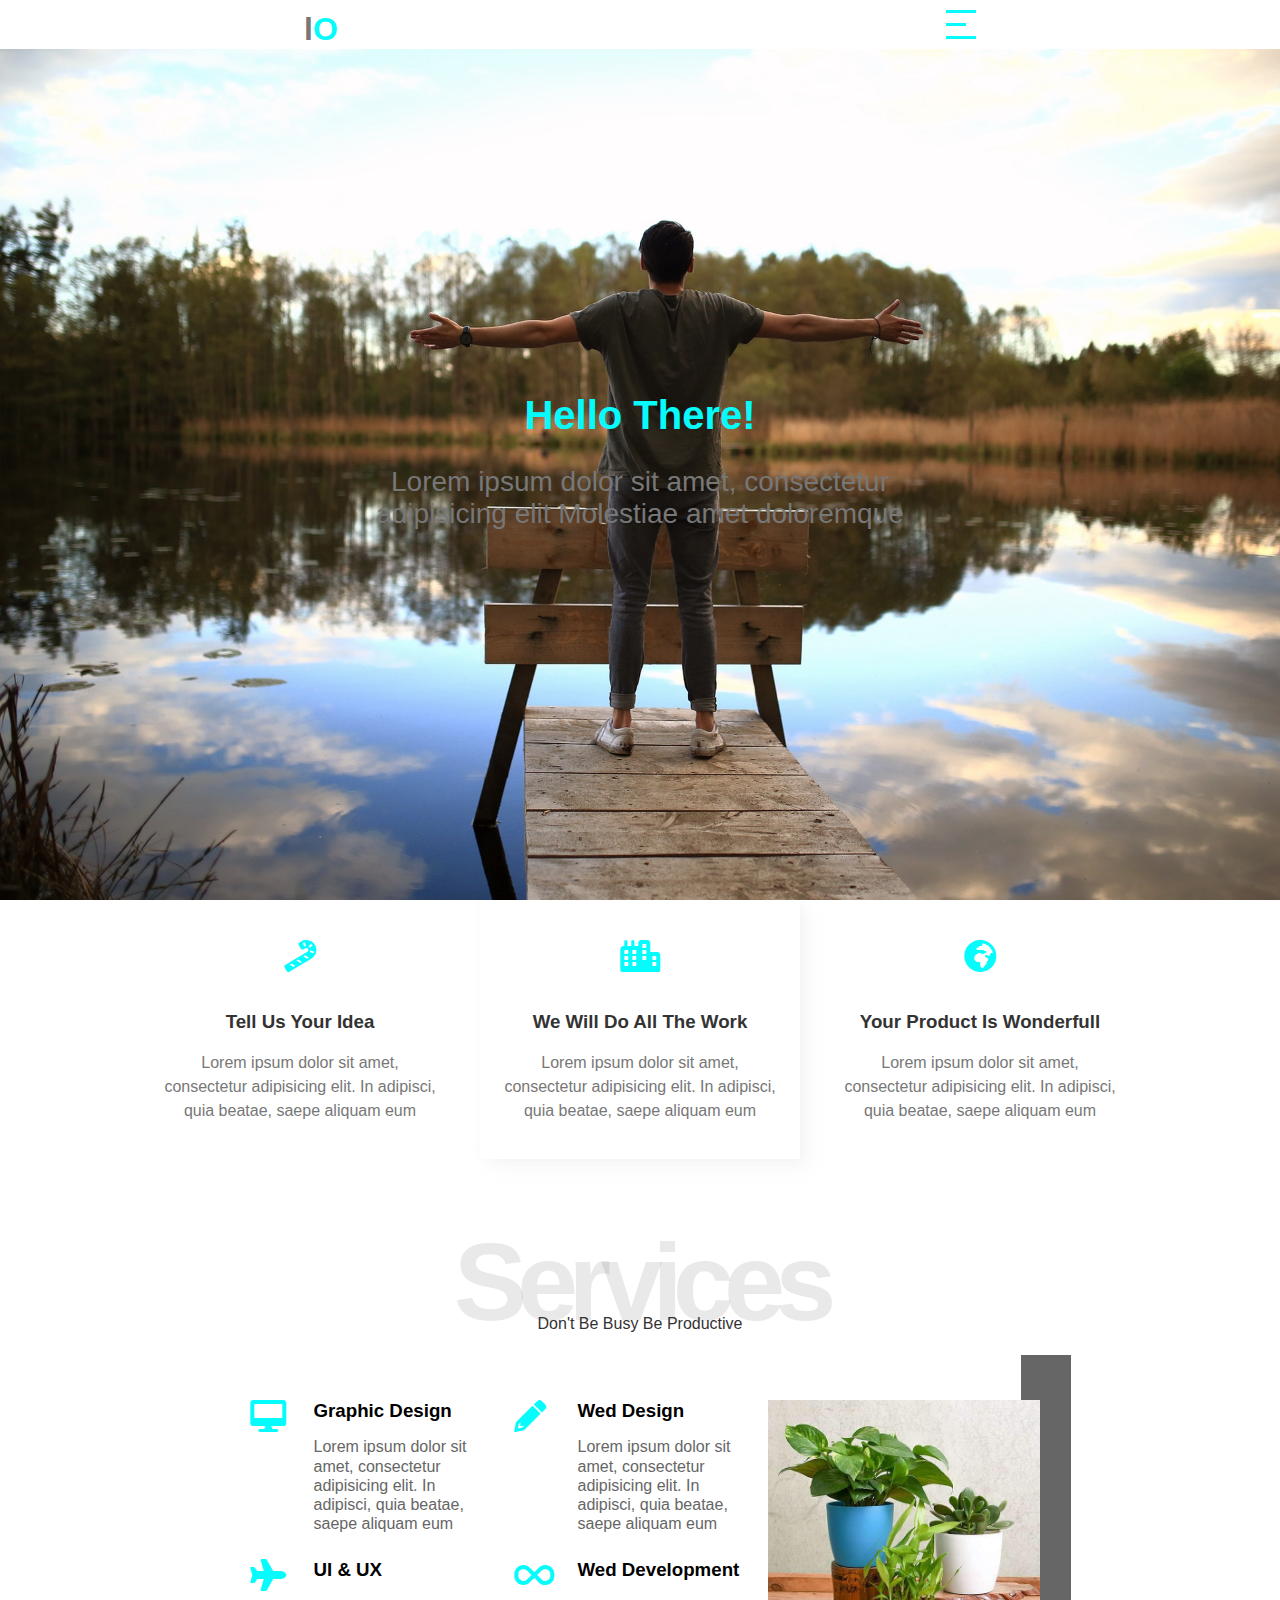
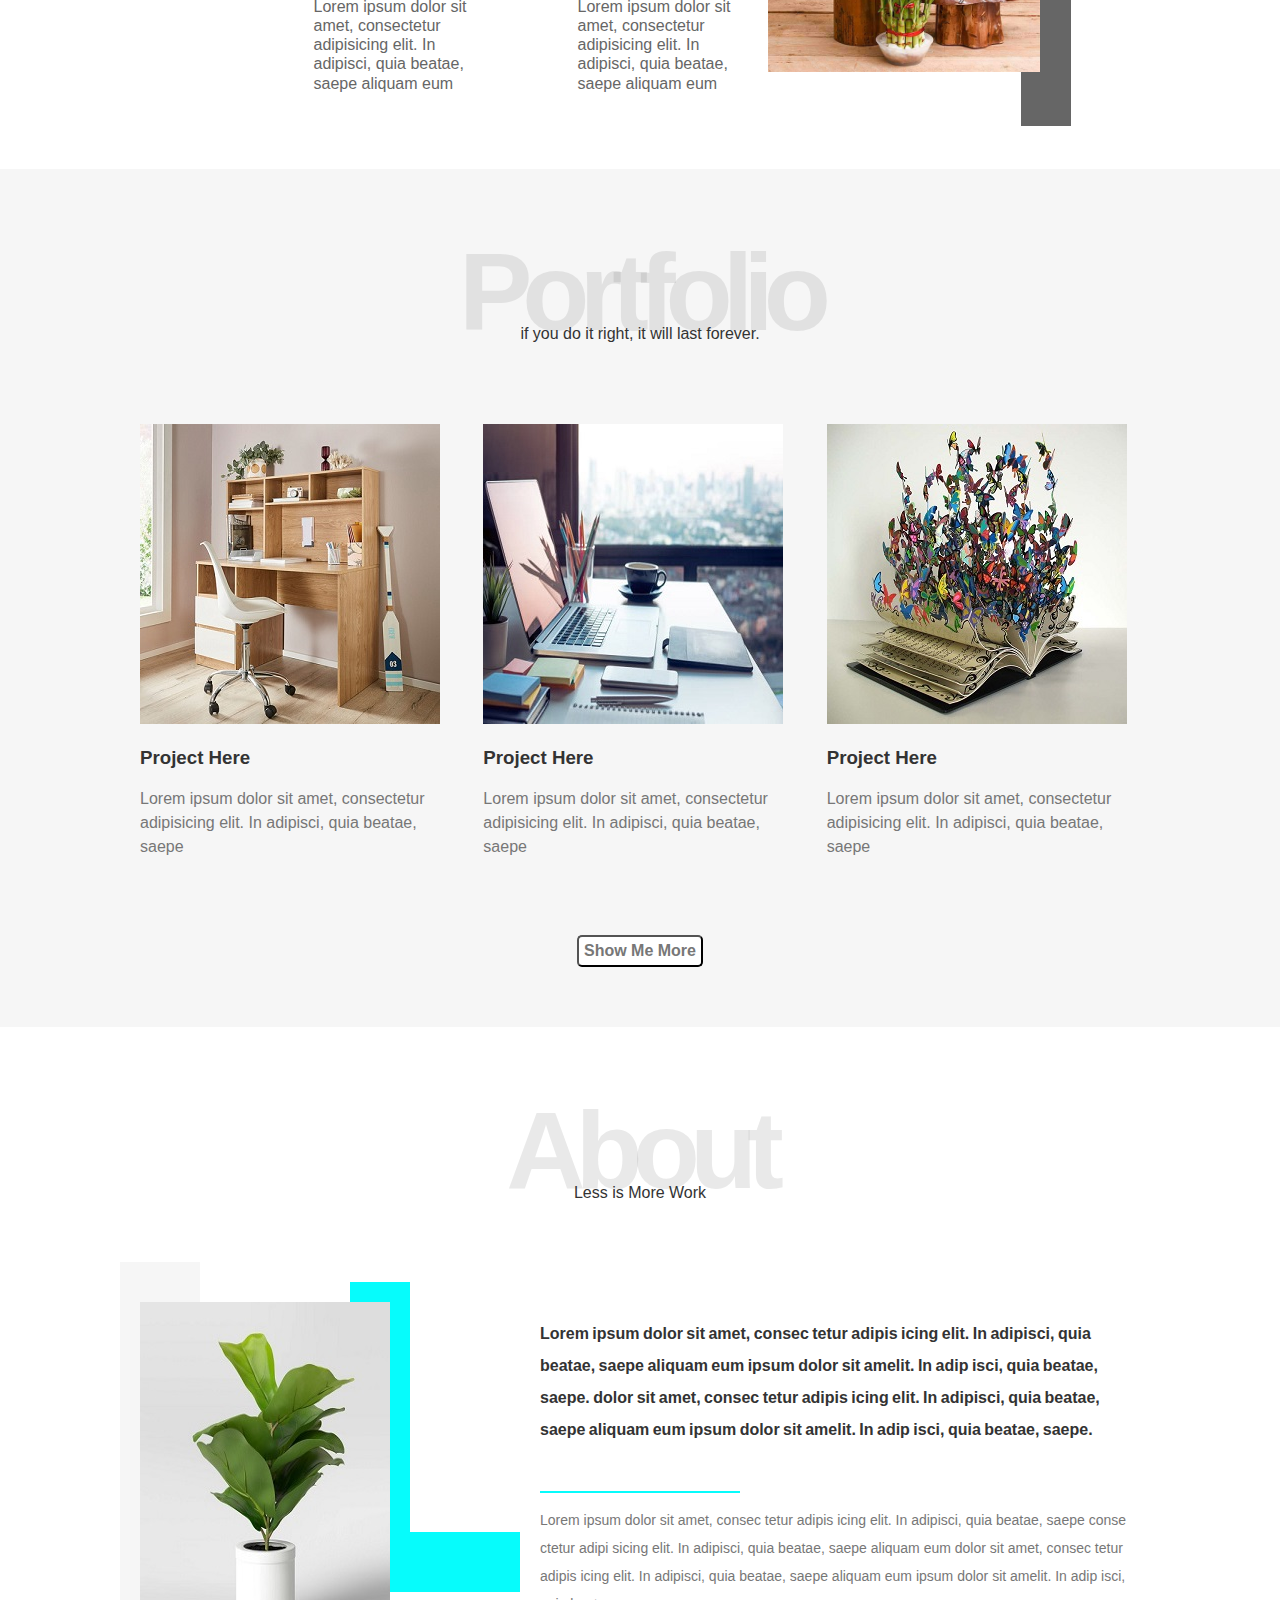
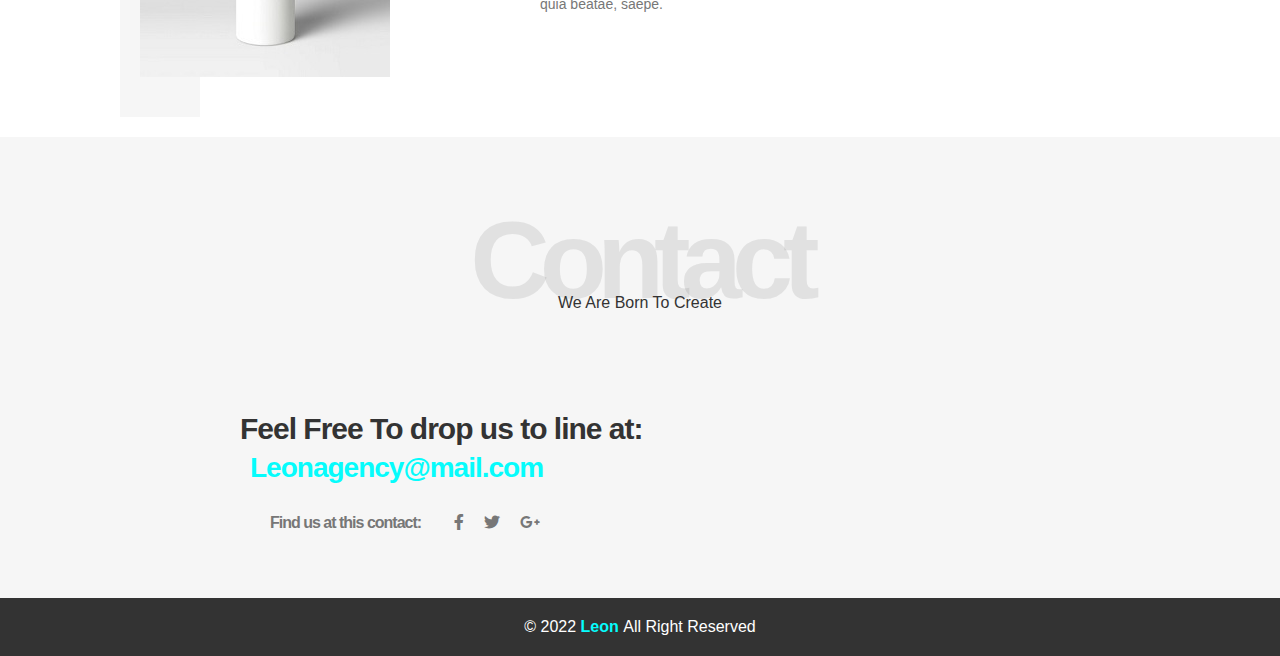
<file: index.html>
<!DOCTYPE html>
<html lang="en">

<head>
    <meta charset="UTF-8">
    <meta http-equiv="X-UA-Compatible" content="IE=edge">
    <meta name="viewport" content="width=device-width, initial-scale=1.0">
    <title>New2021</title>
    <link rel="stylesheet" href="css/normalize.css">
    <link rel="stylesheet" href="css/temp1.css">
    <link rel="stylesheet" href="css/all.min.css">

</head>

<body>
    <!-- start header -->
    <div class="head">
        <div class="nav">
            <div class="logo">l<span>O</span>
            </div>
            <div class="navbar">
                <span class="icons">
                    <span class="one"></span>
                    <span class="two"></span>
                    <span class="three"></span>
                </span>
                <ul>

                    <li><a href="#services">Services</a></li>
                    <li><a href="#protofolio">Protofolio</a></li>
                    <li><a href="#about">About</a></li>
                    <li><a href="#contact">Contact</a></li>

                </ul>

            </div>
        </div>
    </div>
    <div class="land">

        <div class="hello">
            <h1>Hello There!</h1>
            <p>Lorem ipsum dolor sit amet, consectetur adipisicing elit Molestiae amet doloremque</p>
        </div>

    </div>
    <!-- start work -->
    <div class="work">
        <div class="container">
            <div class="idea">
                <i class="fa-solid fa-candy-cane fa-2x"></i>
                <h3>Tell Us Your Idea</h3>
                <p>Lorem ipsum dolor sit amet, consectetur adipisicing elit. In adipisci, quia beatae, saepe aliquam eum
                </p>
            </div>
            <div class="do">
                <i class="fa-solid fa-city fa-2x"></i>
                <h3>We Will Do All The Work</h3>
                <p>Lorem ipsum dolor sit amet, consectetur adipisicing elit. In adipisci, quia beatae, saepe aliquam eum
                </p>
            </div>
            <div class="idea">
                <i class="fa-solid fa-earth-africa fa-2x"></i>
                <h3>Your Product Is Wonderfull</h3>
                <p>Lorem ipsum dolor sit amet, consectetur adipisicing elit. In adipisci, quia beatae, saepe aliquam eum
                </p>
            </div>
        </div>
    </div>
    <!-- start services -->
    <div class="service" id="services">
        <div class="container">
            <h2 class="special-char">Services</h2>
            <p>Don't Be Busy Be Productive</p>
            <div class="design">
                <div class="web">
                    <div>
                        <i class="fa-solid fa-desktop fa-2x"></i>
                        <div class="graphic">
                            <h3>Graphic Design</h3>
                            <p>Lorem ipsum dolor sit amet, consectetur adipisicing elit. In adipisci, quia beatae, saepe
                                aliquam eum</p>
                        </div>

                    </div>
                    <div>
                        <i class="fa-solid fa-pencil fa-2x"></i>
                        <div class="graphic">
                            <h3>Wed Design</h3>
                            <p>Lorem ipsum dolor sit amet, consectetur adipisicing elit. In adipisci, quia beatae, saepe
                                aliquam eum</p>

                        </div>

                    </div>
                    <div>
                        <i class="fa-solid fa-plane fa-2x"></i>
                        <div class="graphic">
                            <h3>UI & UX</h3>
                            <p>Lorem ipsum dolor sit amet, consectetur adipisicing elit. In adipisci, quia beatae, saepe
                                aliquam eum</p>

                        </div>

                    </div>
                    <div>
                        <i class="fa-solid fa-infinity fa-2x"></i>
                        <div class="graphic">
                            <h3>Wed Development</h3>
                            <p>Lorem ipsum dolor sit amet, consectetur adipisicing elit. In adipisci, quia beatae, saepe
                                aliquam eum</p>

                        </div>

                    </div>

                </div>
                <div class="image">
                    <img src="image/p7.jpg" alt="">
                </div>
            </div>
        </div>
    </div>
    <!-- start portfolio -->
    <div class="portfolio" id="protofolio">
        <div class="container">
            <h2 class="special-char">Portfolio</h2>
            <p>if you do it right, it will last forever.</p>
            <div class="port">
                <div class="port-cont">
                    <img src="image/p5.jpg" alt="">
                    <h3>Project Here</h3>
                    <p>Lorem ipsum dolor sit amet, consectetur adipisicing elit. In adipisci, quia beatae, saepe</p>
                </div>
                <div class="port-cont">
                    <img src="image/p6.jpg" alt="">
                    <h3>Project Here</h3>
                    <p>Lorem ipsum dolor sit amet, consectetur adipisicing elit. In adipisci, quia beatae, saepe</p>
                </div>
                <div class="port-cont">
                    <img src="image/p4.jpg" alt="">
                    <h3>Project Here</h3>
                    <p>Lorem ipsum dolor sit amet, consectetur adipisicing elit. In adipisci, quia beatae, saepe</p>
                </div>
            </div>
            <div class="button">
                <button>Show Me More</button>
            </div>

        </div>
    </div>
    <!-- start about -->
    <div class="about" id="about">
        <div class="container">
            <h2 class="special-char">About</h2>
            <p>Less is More Work</p>
            <div class="about-cont">
                <div class="image">
                    <img src="image/p3.jpg" alt="">
                </div>
                <div class="content">
                    <p>Lorem ipsum dolor sit amet, consec tetur adipis icing elit. In adipisci, quia beatae, saepe
                        aliquam eum ipsum dolor sit amelit. In adip isci, quia beatae, saepe. dolor sit amet, consec
                        tetur adipis icing elit. In adipisci, quia beatae, saepe
                        aliquam eum ipsum dolor sit amelit. In adip isci, quia beatae, saepe.
                    </p>

                    <p>Lorem ipsum dolor sit amet, consec tetur adipis icing elit. In adipisci, quia beatae, saepe
                        conse ctetur adipi sicing elit. In adipisci, quia beatae, saepe
                        aliquam eum dolor sit amet, consec tetur adipis icing elit. In adipisci, quia beatae, saepe
                        aliquam eum ipsum dolor sit amelit. In adip isci, quia beatae, saepe.</p>

                </div>
            </div>

        </div>
    </div>
    <!-- start contact -->
    <div class="contact" id="contact">
        <div class="container">
            <h2 class="special-char">Contact</h2>
            <p>We Are Born To Create</p>
            <div class="contact-cont">
                <p>Feel Free To drop us to line at:</p>
                <p>Leonagency@mail.com</p>
                <p>Find us at this contact:</p>
                <i class="fa-brands fa-facebook-f"></i>
                <i class="fa-brands fa-twitter"></i>
                <i class="fa-brands fa-google-plus-g"></i>
            </div>
        </div>
    </div>
    <!-- start footer -->
    <footer class="footer">
        &copy; 2022 <span>Leon </span>All Right Reserved
    </footer>



</body>

</html>
</file>
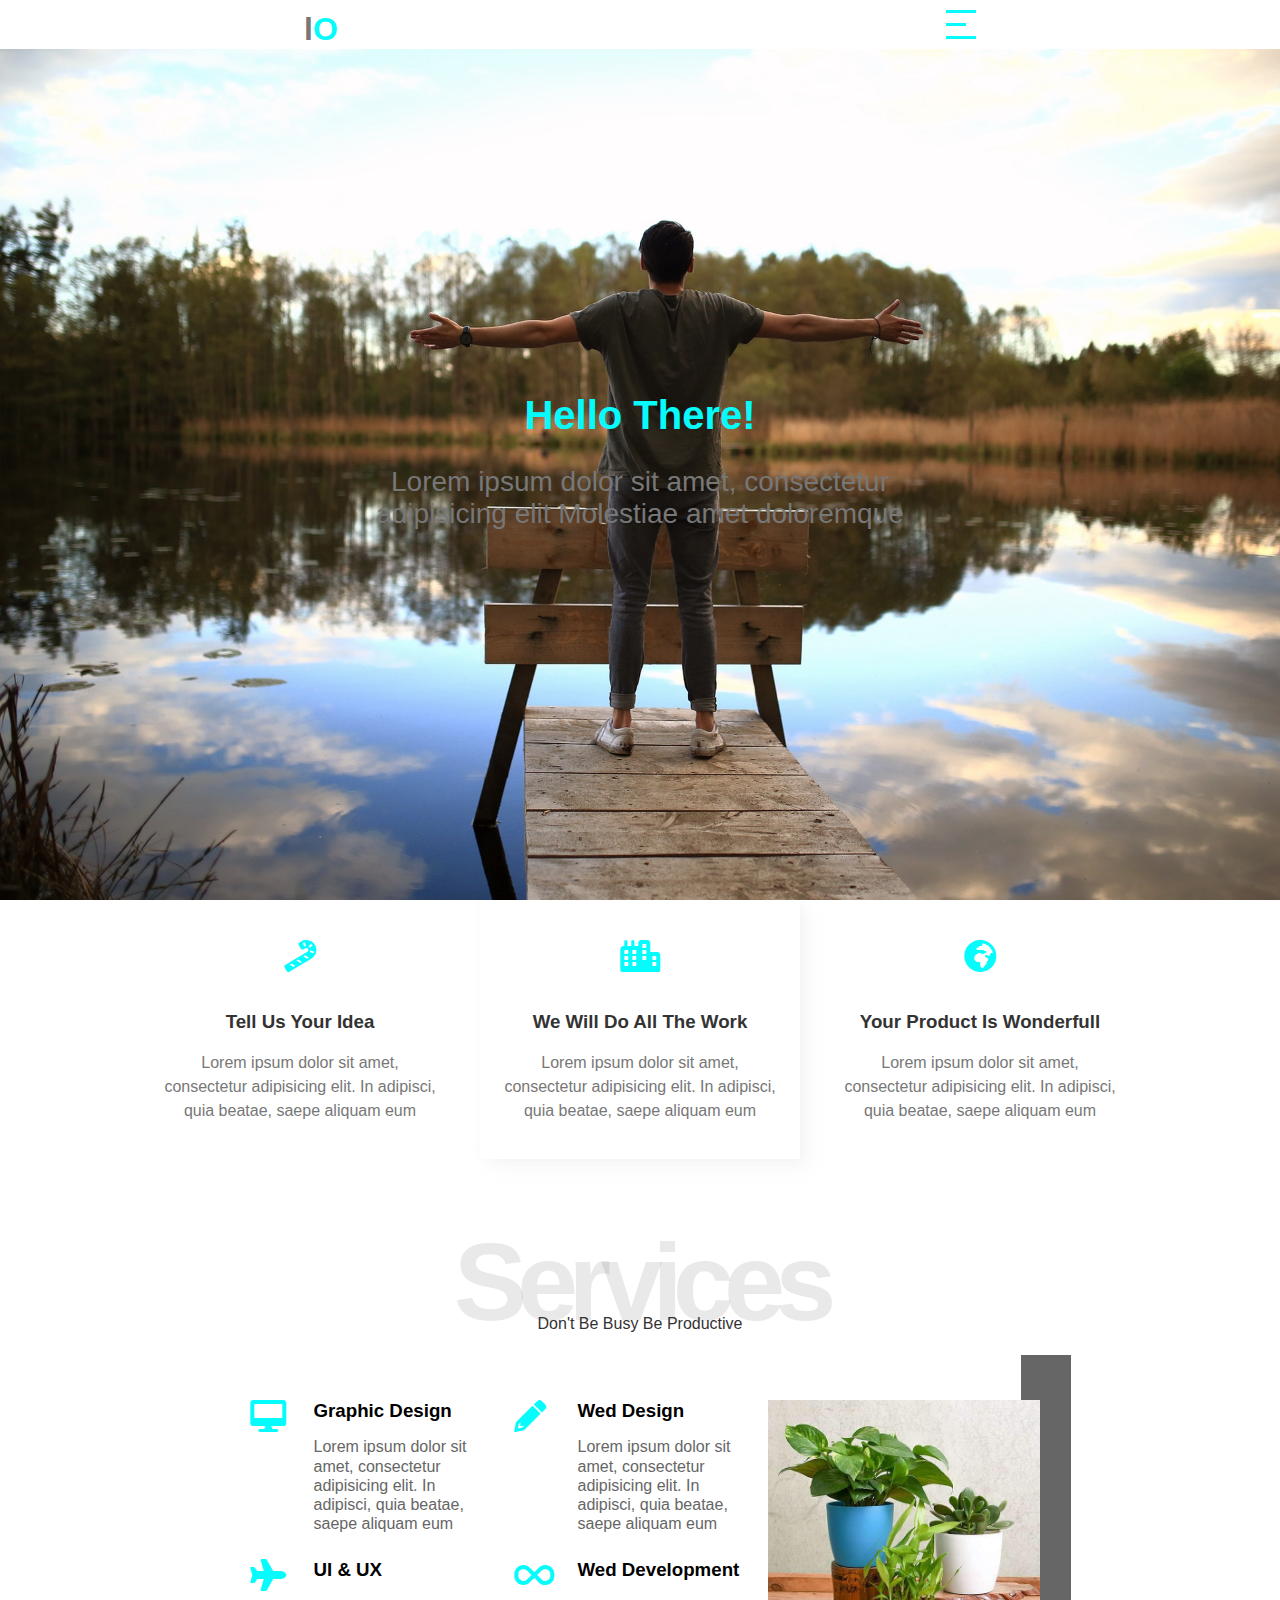
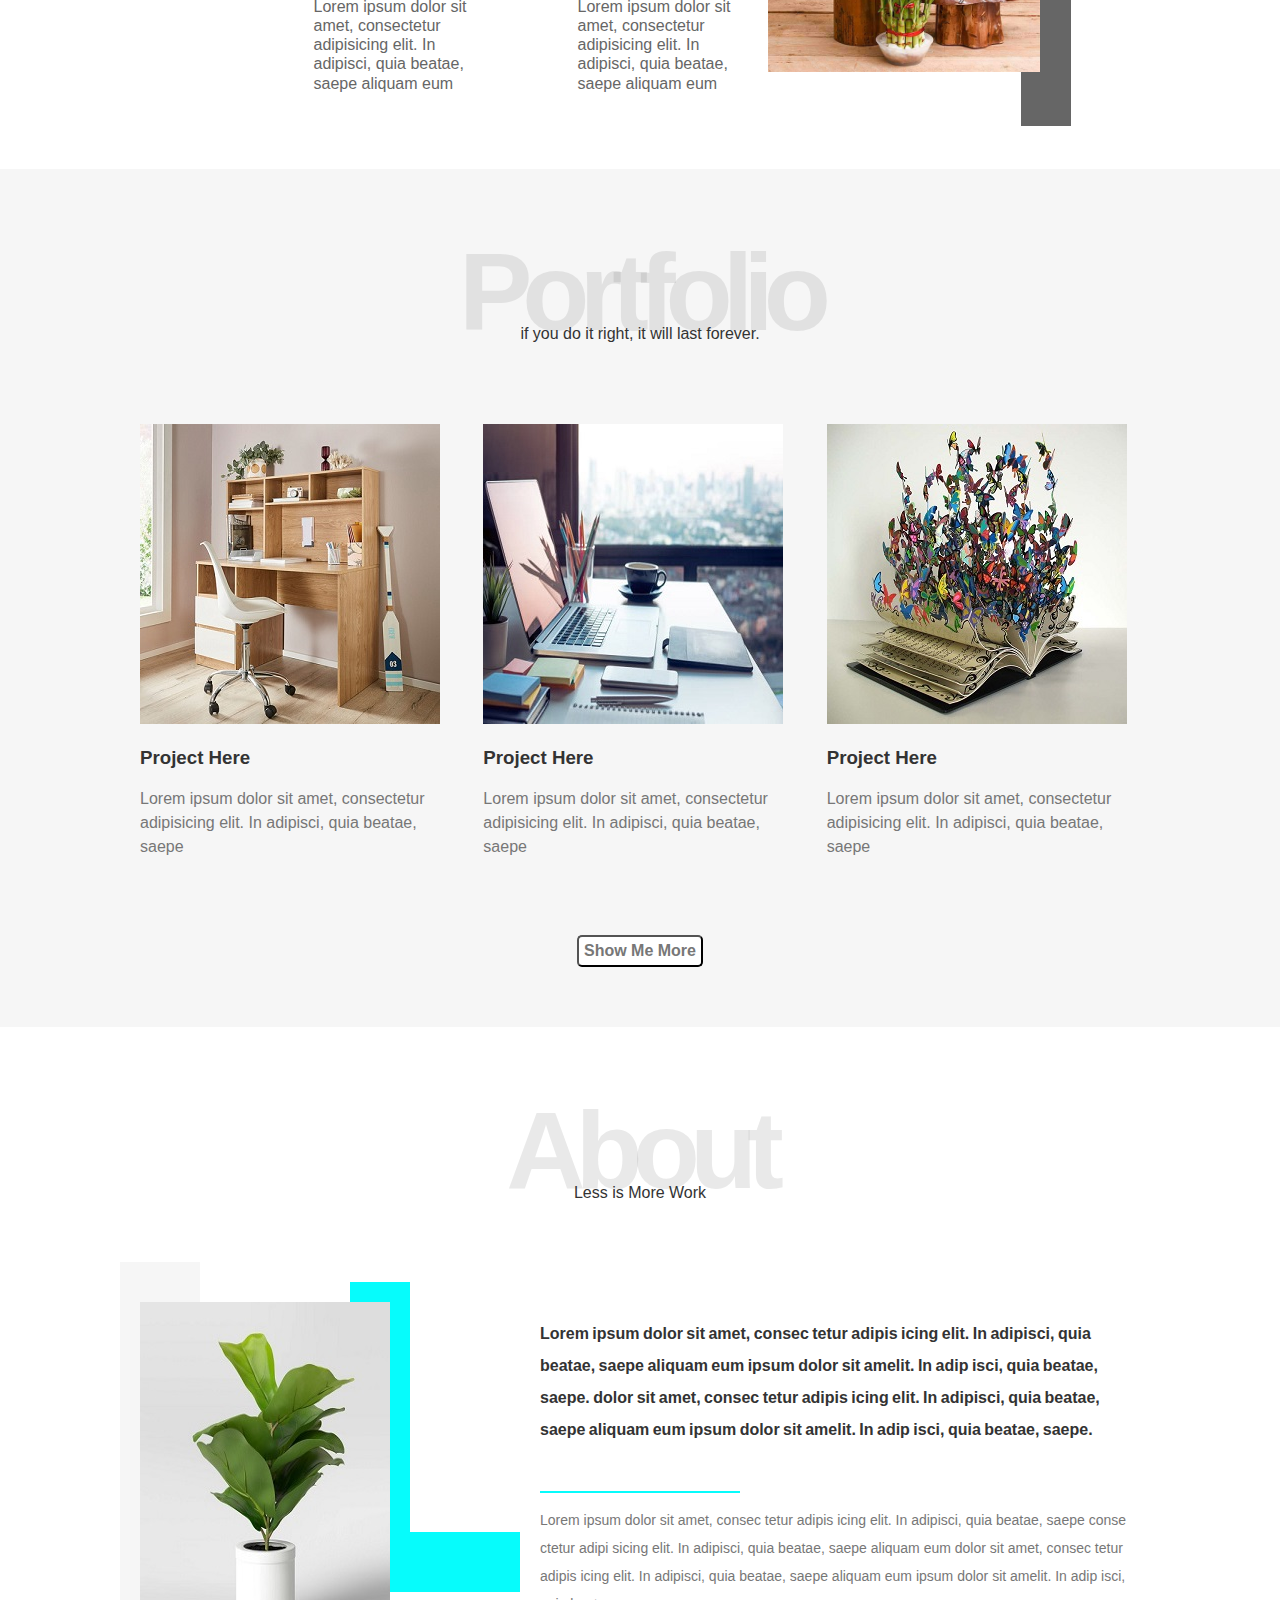
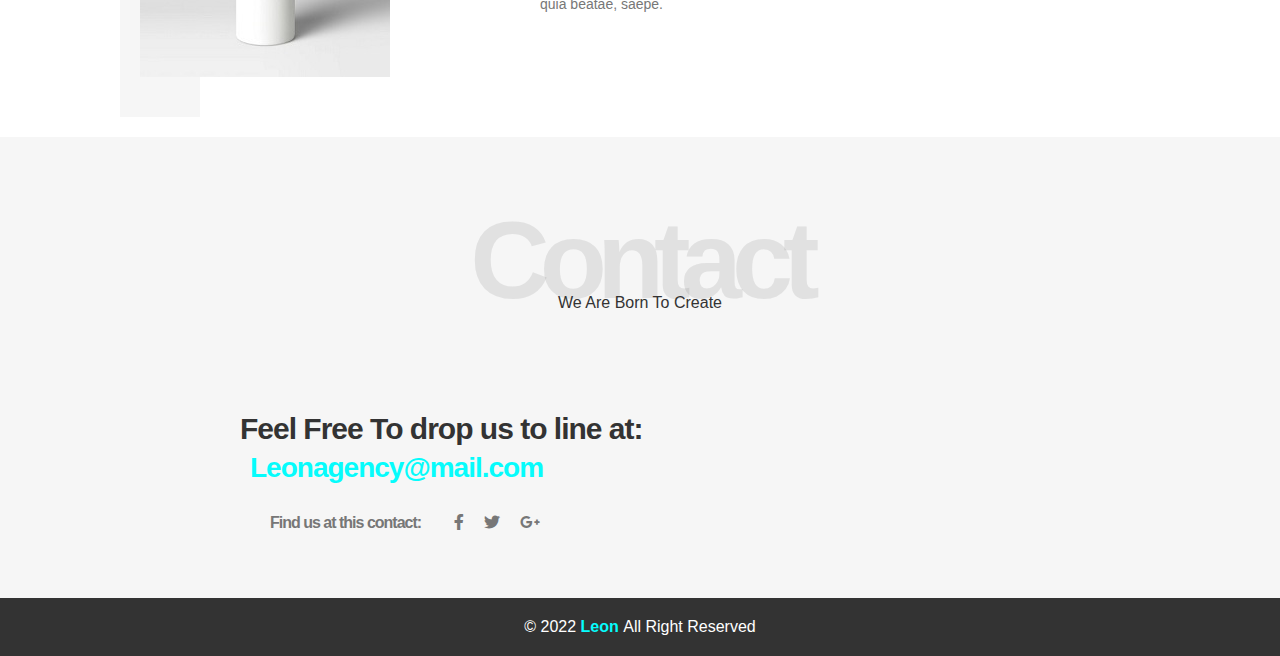
<file: temp12.html>
<!DOCTYPE html>
<html lang="en">

<head>
    <meta charset="UTF-8">
    <meta http-equiv="X-UA-Compatible" content="IE=edge">
    <meta name="viewport" content="width=device-width, initial-scale=1.0">
    <title>New2021</title>
    <link rel="stylesheet" href="css/normalize.css">
    <link rel="stylesheet" href="css/temp1.css">
    <link rel="stylesheet" href="css/all.min.css">

</head>

<body>
    <!-- start header -->
    <div class="head">
        <div class="nav">
            <div class="logo">l<span>O</span>
            </div>
            <div class="navbar">
                <span class="icons">
                    <span class="one"></span>
                    <span class="two"></span>
                    <span class="three"></span>
                </span>
                <ul>

                    <li><a href="#services">Services</a></li>
                    <li><a href="#protofolio">Protofolio</a></li>
                    <li><a href="#about">About</a></li>
                    <li><a href="#contact">Contact</a></li>

                </ul>

            </div>
        </div>
    </div>
    <div class="land">

        <div class="hello">
            <h1>Hello There!</h1>
            <p>Lorem ipsum dolor sit amet, consectetur adipisicing elit Molestiae amet doloremque</p>
        </div>

    </div>
    <!-- start work -->
    <div class="work">
        <div class="container">
            <div class="idea">
                <i class="fa-solid fa-candy-cane fa-2x"></i>
                <h3>Tell Us Your Idea</h3>
                <p>Lorem ipsum dolor sit amet, consectetur adipisicing elit. In adipisci, quia beatae, saepe aliquam eum
                </p>
            </div>
            <div class="do">
                <i class="fa-solid fa-city fa-2x"></i>
                <h3>We Will Do All The Work</h3>
                <p>Lorem ipsum dolor sit amet, consectetur adipisicing elit. In adipisci, quia beatae, saepe aliquam eum
                </p>
            </div>
            <div class="idea">
                <i class="fa-solid fa-earth-africa fa-2x"></i>
                <h3>Your Product Is Wonderfull</h3>
                <p>Lorem ipsum dolor sit amet, consectetur adipisicing elit. In adipisci, quia beatae, saepe aliquam eum
                </p>
            </div>
        </div>
    </div>
    <!-- start services -->
    <div class="service" id="services">
        <div class="container">
            <h2 class="special-char">Services</h2>
            <p>Don't Be Busy Be Productive</p>
            <div class="design">
                <div class="web">
                    <div>
                        <i class="fa-solid fa-desktop fa-2x"></i>
                        <div class="graphic">
                            <h3>Graphic Design</h3>
                            <p>Lorem ipsum dolor sit amet, consectetur adipisicing elit. In adipisci, quia beatae, saepe
                                aliquam eum</p>
                        </div>

                    </div>
                    <div>
                        <i class="fa-solid fa-pencil fa-2x"></i>
                        <div class="graphic">
                            <h3>Wed Design</h3>
                            <p>Lorem ipsum dolor sit amet, consectetur adipisicing elit. In adipisci, quia beatae, saepe
                                aliquam eum</p>

                        </div>

                    </div>
                    <div>
                        <i class="fa-solid fa-plane fa-2x"></i>
                        <div class="graphic">
                            <h3>UI & UX</h3>
                            <p>Lorem ipsum dolor sit amet, consectetur adipisicing elit. In adipisci, quia beatae, saepe
                                aliquam eum</p>

                        </div>

                    </div>
                    <div>
                        <i class="fa-solid fa-infinity fa-2x"></i>
                        <div class="graphic">
                            <h3>Wed Development</h3>
                            <p>Lorem ipsum dolor sit amet, consectetur adipisicing elit. In adipisci, quia beatae, saepe
                                aliquam eum</p>

                        </div>

                    </div>

                </div>
                <div class="image">
                    <img src="image/p7.jpg" alt="">
                </div>
            </div>
        </div>
    </div>
    <!-- start portfolio -->
    <div class="portfolio" id="protofolio">
        <div class="container">
            <h2 class="special-char">Portfolio</h2>
            <p>if you do it right, it will last forever.</p>
            <div class="port">
                <div class="port-cont">
                    <img src="image/p5.jpg" alt="">
                    <h3>Project Here</h3>
                    <p>Lorem ipsum dolor sit amet, consectetur adipisicing elit. In adipisci, quia beatae, saepe</p>
                </div>
                <div class="port-cont">
                    <img src="image/p6.jpg" alt="">
                    <h3>Project Here</h3>
                    <p>Lorem ipsum dolor sit amet, consectetur adipisicing elit. In adipisci, quia beatae, saepe</p>
                </div>
                <div class="port-cont">
                    <img src="image/p4.jpg" alt="">
                    <h3>Project Here</h3>
                    <p>Lorem ipsum dolor sit amet, consectetur adipisicing elit. In adipisci, quia beatae, saepe</p>
                </div>
            </div>
            <div class="button">
                <button>Show Me More</button>
            </div>

        </div>
    </div>
    <!-- start about -->
    <div class="about" id="about">
        <div class="container">
            <h2 class="special-char">About</h2>
            <p>Less is More Work</p>
            <div class="about-cont">
                <div class="image">
                    <img src="image/p3.jpg" alt="">
                </div>
                <div class="content">
                    <p>Lorem ipsum dolor sit amet, consec tetur adipis icing elit. In adipisci, quia beatae, saepe
                        aliquam eum ipsum dolor sit amelit. In adip isci, quia beatae, saepe. dolor sit amet, consec
                        tetur adipis icing elit. In adipisci, quia beatae, saepe
                        aliquam eum ipsum dolor sit amelit. In adip isci, quia beatae, saepe.
                    </p>

                    <p>Lorem ipsum dolor sit amet, consec tetur adipis icing elit. In adipisci, quia beatae, saepe
                        conse ctetur adipi sicing elit. In adipisci, quia beatae, saepe
                        aliquam eum dolor sit amet, consec tetur adipis icing elit. In adipisci, quia beatae, saepe
                        aliquam eum ipsum dolor sit amelit. In adip isci, quia beatae, saepe.</p>

                </div>
            </div>

        </div>
    </div>
    <!-- start contact -->
    <div class="contact" id="contact">
        <div class="container">
            <h2 class="special-char">Contact</h2>
            <p>We Are Born To Create</p>
            <div class="contact-cont">
                <p>Feel Free To drop us to line at:</p>
                <p>Leonagency@mail.com</p>
                <p>Find us at this contact:</p>
                <i class="fa-brands fa-facebook-f"></i>
                <i class="fa-brands fa-twitter"></i>
                <i class="fa-brands fa-google-plus-g"></i>
            </div>
        </div>
    </div>
    <!-- start footer -->
    <footer class="footer">
        &copy; 2022 <span>Leon </span>All Right Reserved
    </footer>



</body>

</html>
</file>
<file: css/temp1.css>
* {
  -webkit-box-sizing: border-box;
  -moz-box-sizing: border-box;
  box-sizing: border-box;
}
:root {
  --main-color: #06fcfc;
  --main-transition: 0.3s;
  
}
html {
  scroll-behavior: smooth;
}
/*start component*/

.special-char{
  font-size:110px;
  letter-spacing: -10px;
  text-align: center;
  color: #77777729;
  margin:0;
}
.special-char + p{
  margin-top:-30px;
  text-align: center;
  color: #333;
}
body {
  font-family: "cairo", sans-serif;
  
}
.head .nav{
  display:flex;
  justify-content: space-around;
  align-items: center;
  padding-top: 10px;

}
.head .nav .logo{
  font-size: 32px;
  font-weight: bold;
  color:#777;

}
.head .nav .logo span{
  color: var(--main-color);
}
.head .nav .navbar {
position: relative;

}
.head .nav .navbar .icons{
  display: flex;
  flex-wrap: wrap;
  width:30px;
 
  
}
.head .nav .navbar .icons span{
  background-color: var(--main-color);
  margin-bottom: 10px;
 
}
.head .nav .navbar .one{
  height:3px;
  width:30px;
}
.head .nav .navbar .two{
  height:3px;
  width:20px;
}
.head .nav .navbar .three{
  height: 3px;
  width:30px;
}
.navbar ul{
  position: absolute;
  list-style: none;
  margin:0;
  padding:0;
  right: 0;
  width:150px;
  display: flex;
  flex-direction: column;
  justify-content: space-between;
  align-items: left;
  border-radius: 6px;
  margin-top:10px;
  display: none;
  z-index: 1;
}
.head .nav .navbar:hover ul{
  display: block;
}
.head .nav .navbar:hover .two{
  width:30px;
}
.navbar ul::before{
content: "";
position: absolute;
top:-24px;
right:0px;
border-width: 12px;
border-style: solid;
border-color:transparent transparent rgb(236, 234, 234) transparent;
}
.navbar ul li{
  padding:10px;
  border-bottom: 1px solid rgb(204, 202, 202);
  background-color: rgb(236, 234, 234);
  
}

.navbar ul li:last-child{
  border-bottom-left-radius: 6px;
  border-bottom-right-radius: 6px;
}
.navbar ul li:hover{
  background-color: rgba(202, 199, 199, 0.781);
}
.navbar ul li a{
  text-decoration: none;
  color:#333;
  transition: .4s;
}
.navbar ul li:hover a{
 padding-left: 15px;
}
/*land*/
.land{
  height: calc(100vh - 49px);
  background-image: url(../image/p1.jpg);
  background-size: cover;
  position: relative;
}

.hello{
  padding:10px;
  text-align: center;
  position: absolute;
  left:50%;
  top:50%;
  transform: translate(-50%, -50%);
  
 
}

.hello h1{
  margin: 0 ;
  color:var(--main-color);
  font-size: 40px;
  font-weight: bold;
}
.hello p{
  color:#777;
  font-size: 28px;
  text-align: center;
}
@media(max-width:767px){
  .hello h1{
    font-size: 30px;
   
  }
  .hello p{
    font-size: 18px;
   
  }

}
/*work*/

.work .container{
  margin: auto  ;
  width: 1000px;
  display:grid;
  grid-template-columns: repeat(auto-fill, minmax(250px , 1fr));
  grid-gap:20px;
  margin-top: 0;

}
@media(max-width:767px){
  .work .container{
    width: 300px;
  }
}
@media(min-width:768px) and (max-width:991px){
  .work .container{
    width: 700px;
  }
 
    
}
.work .container > div{
  text-align: center;
  padding: 20px;
}
.work i{
  text-align: center;
  color: var(--main-color);
  padding:20px;
}
.work h3{
color:#333;
}
.work p{
  color:#777;
  line-height: 1.5;
}
.work .do{
box-shadow: 1px 0 10px rgba(202, 199, 199, 13%),11px 11px 15px rgb(202 199 199 / 11%);
}
@media(min-width:768px) and (max-width:991px){
  .work .do{
    box-shadow:none;
    }
    
}

/*start services*/
.service{
 padding-top: 60px;
 padding-bottom: 60px;

}
.service .container{
  width:800px;
  margin:auto;
 
}

@media(max-width:767px){
  .service .container{
    width: 300px;
  }
  
.service .design{
 flex-direction: column;
}
.service .design .image{
  margin-top: 30px;
}

}
@media(min-width:768px) and (max-width:991px){
 
  .service .design{
    justify-content: center;
  }
  .service .design .image{
    display: none;
  }
}
.service .design{
  display: flex;
  padding-top: 50px;
}
.service .design .web{
  padding-left:10px;
  flex-basis: 66%;
  display: grid;
  grid-template-columns: repeat(auto-fill,minmax(200px,1fr));
  gap:10px;
}
.service .design .web > div{
  display: flex;
  
}

.service .design .web > div i{
  color: var(--main-color);
  width: 25%;
}
.service .design .web > div .graphic{
  width: 65%;
  display: inline-block;
}
.service .design .web > div .graphic h3{
  margin: 0; 
} 
.service .design .web > div .graphic p{
  line-height: 1.2;
  color: #666;
  font-size: 16px;
}
.service .design .image{
  
  flex-basis: 34%;
  position: relative;
}
.service .design .image:before{
  content: "";
  height: 120%;
  width: 50px;
  background-color: #666;
  position: absolute;
  z-index: -1;
  right: -31px;
  top:-45px;
}
.service .design .image img{
  width: 100%;
  
}
/*start portfolio*/
.portfolio{
  padding-top: 60px;
  background-color: #f6f6f6;
}
.portfolio .container{
  margin: auto  ;
  width: 1000px;
}

@media(max-width:767px){
  .portfolio .container{
    width: 300px;
  }
  
  
}
@media(min-width:768px) and (max-width:991px){
  .portfolio .container{
    width: 700px;
  }
}
.portfolio .port{
  display:grid;
  grid-template-columns: repeat(auto-fill, minmax(300px , 1fr));
  grid-gap:30px;
  margin-top: 80px;
}

.portfolio .port-cont h3{
  color:#333;
}
.portfolio .port-cont p{
  color:#777;
  line-height: 1.5;
}
.portfolio .button{
  text-align: center;
}
.portfolio button{
  background-color: white;
  font-weight: bold;
  color:#777;
  margin:  60px ;
  cursor: pointer;
  border-radius: 5px;
  padding: 5px;
  text-align: center;
}
/*start about*/
.about{
  padding-top: 60px;
  padding-bottom: 60px;
}

.about .container{
  width:1000px;
  margin:auto;
}


.about .about-cont{
  margin-top: 100px;
  display: flex;
  flex-wrap: wrap;
  justify-content: space-between;
  
}
.about .about-cont .image{
  position: relative;
  width: 250px;
  height: 375px;
 
}
.about .about-cont .image:before{
  content: "";
  height:calc(100% + 80px);
  width: 80px;
  background-color: #f6f6f6;
  position: absolute;
  z-index: -1;
  left: -20px;
  top: -40px;
}
.about .about-cont .image img{
  max-width: 100%;
  position: relative;
}

.about .about-cont .image:after{
  content: "";
  height: 250px;
  width: 110px;
  border-left: 60px solid var(--main-color);
  border-bottom: 60px solid var(--main-color);
  position: absolute;
  z-index: -1;
  right: -130px;
  top: -20px;
}
.about .about-cont .content{
flex-basis: calc(100% - 400px) ;

}
.about .about-cont .content p:first-child{
  color:#333;
  line-height: 2;
  font-weight: bold;
  margin-bottom: 60px;
  word-spacing: -1px;
}


.about .about-cont .content p:last-child{
  color:#777;
  line-height: 2;
  position: relative;
  font-size: 14px;
}
.about .about-cont .content p:last-child:before{
content: "";
position: absolute;
width:200px;
height: 2px;
background-color: var(--main-color);
left:0;
top:-15px;
word-spacing: -1px;
}
@media(max-width:767px){
  .about .container{
    width: 300px;
  }
  .about .about-cont{
    flex-direction: column;
  }
  .about .about-cont .content p{
    font-size: 12px;
    line-height: 1.5;
  }
  .about .about-cont .content p:last-child{
    font-size: 12px;
    line-height: 1.5;
  }
  .about .about-cont .image{
    margin-bottom: 40px;
    
  }
}
@media(min-width:768px) and (max-width:991px){
  .about .container{
    width: 700px;
  }  
}
/*start contact*/
.contact{
  padding-top: 60px;
  padding-bottom: 60px;
  background-color: #f6f6f6;

}
.contact .container{
  margin: auto  ;
  width: 800px;
}

@media(max-width:767px){
  .contact .container{
    width: 300px;
    text-align: center;
  }
  
  
    
}
@media(min-width:768px) and (max-width:991px){
  .contact .container{
    width: 700px;
    text-align: center;
  }
}
.contact .contact-cont{
  margin-top: 100px;
}
.contact .contact-cont p{
  font-size: 30px;
  letter-spacing: -1px;
  font-weight: 800;
  color: #333;
  margin-bottom: 5px;
}
.contact .contact-cont p:nth-child(2){
  padding-left: 10px;
  color: var(--main-color);
  font-size: 28px;
  font-weight: 800;
  letter-spacing: -1px;
  margin-top:0;
}
.contact .contact-cont p:nth-child(3){
  padding-left:30px ;
  color: #777;
  font-size: 16px;
  margin-top:25px;
  letter-spacing: -1px;
   display: inline-block;
   padding-right:20px;
} 
@media(max-width:767px){
  .contact .contact-cont p:nth-child(3){
    display: block; 
  }
}
.contact .contact-cont i{
  color: #777;
  padding:8px;
}
/*start footer*/
.footer{
  text-align: center;
  padding: 20px 10px;
  background-color: #333;
  color:white;
}
.footer span{
  color:var(--main-color);
  font-weight: bold;
}
</file>
